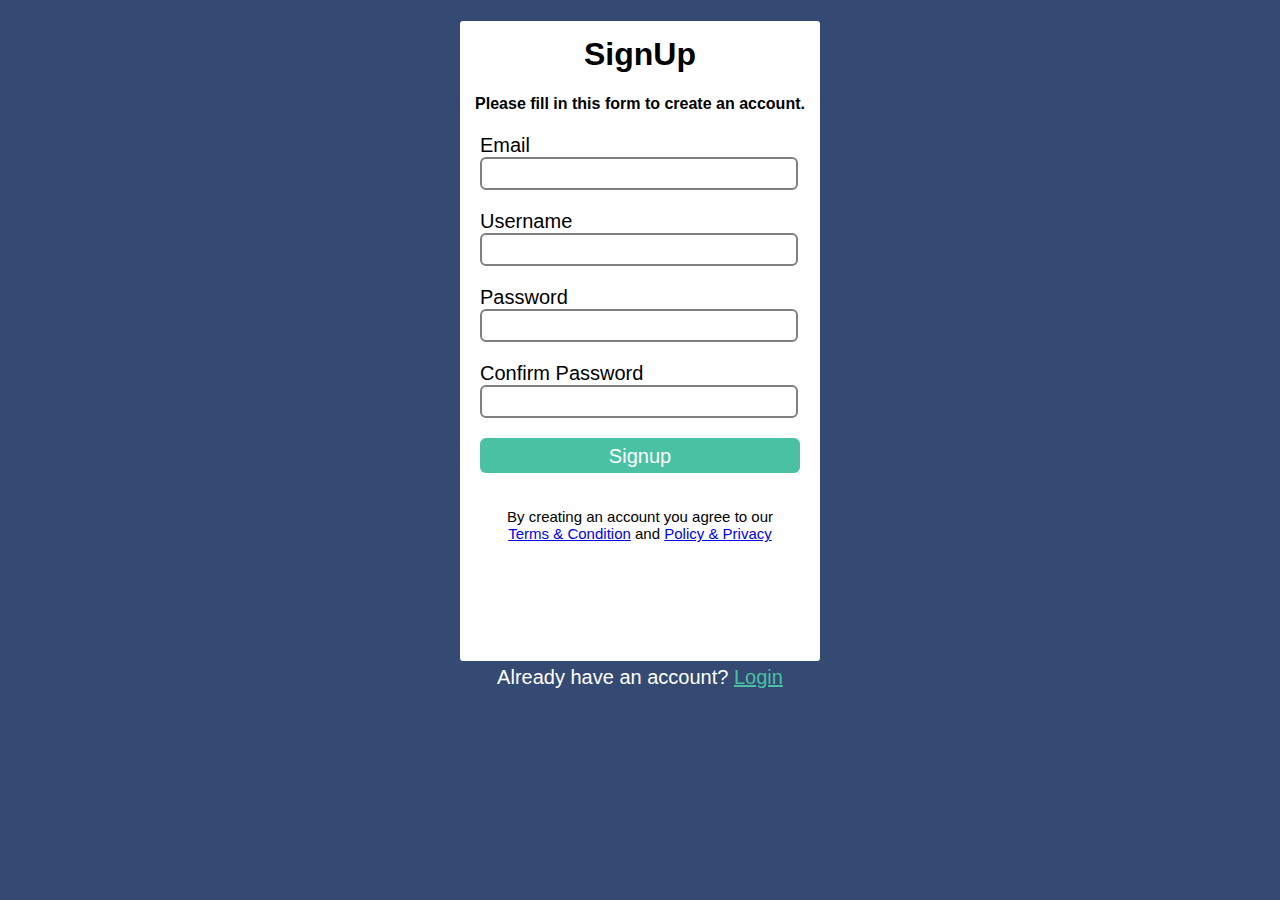
<file: index.html>
<!DOCTYPE html>
<html lang="en">
<head>
    <meta charset="UTF-8">
    <meta http-equiv="X-UA-Compatible" content="IE=edge">
    <meta name="viewport" content="width=device-width, initial-scale=1.0">
    <title>PopUp</title>
    <link rel="stylesheet" type="text/css" href="pop.css">
</head>
<body>
   <div class="signup-box">
      <h1>SignUp</h1> 
      <h4>Please fill in this form to create an account.</h4>
       <form>
          <label>Email</label>
          <input type="email" placeholder="">

          <label>Username</label>
          <input type="text" placeholder="">

          <label>Password</label>
          <input type="password" placeholder="">

          <label>Confirm Password</label>
          <input type="password" placeholder="">
          
          <input type="button" value="Signup">
         </form>
         <p>By creating an account you agree to our <br><a href="#">Terms & Condition</a> and <a href="#">Policy & Privacy</a></p>
   </div> 
   <p class="para-2">Already have an account? <a href="indexlogin.html">Login</a></p>
</body>
</html>
</file>
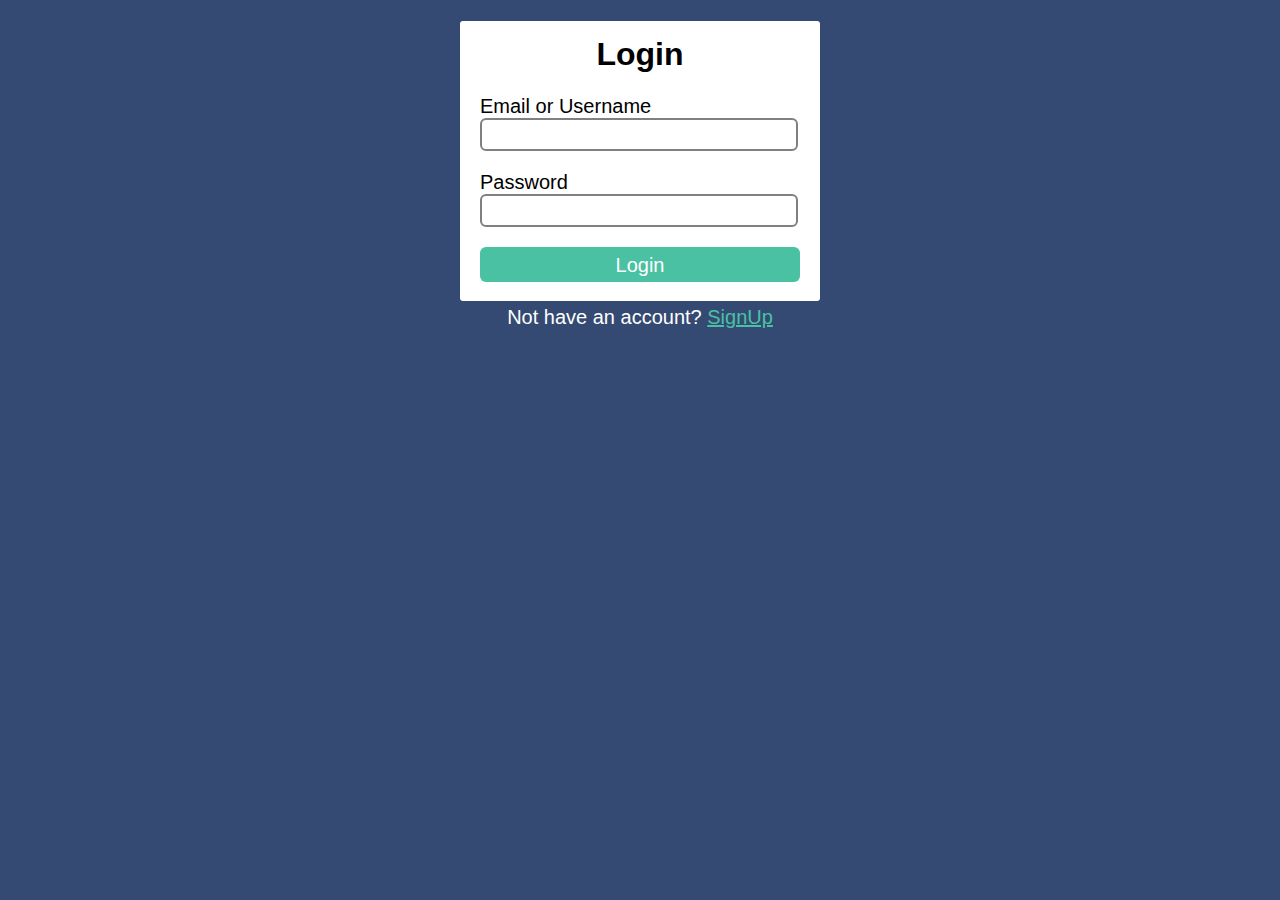
<file: indexlogin.html>
<!DOCTYPE html>
<html lang="en">
<head>
    <meta charset="UTF-8">
    <meta http-equiv="X-UA-Compatible" content="IE=edge">
    <meta name="viewport" content="width=device-width, initial-scale=1.0">
    <title>Document</title>
    <link rel="stylesheet" type="text/css" href="pop.css"
</head>
<body>
    <div class="login-box"> 
       <h1>Login</h1>
       <form>
        <label>Email or Username</label>
        <input type="email" placeholder="">

        <label>Password</label>
        <input type="password" placeholder="">
        <input type="button" value="Login">
       </form>
    </div>
    <p class="para-2">Not have an account? <a href="index.html">SignUp</a></p>
</file>
<file: pop.css>
body{
    background-color: #344a72;
    font-family: sans-serif; 
}

.signup-box{
    width: 360px;
    height: 640px;
    margin: auto;
    background-color: white;
    border-radius: 3px;
}

.login-box{
    width: 360px;
    height: 280px;
    margin: auto;
    border-radius: 3px;
    background-color: white;
}

h1{
    text-align: center;
    padding-top: 15px;
}

h4{
    text-align: center;
}

form{
    width: 300px;
    margin-left: 20px;
}

form label{
    display: flex;
    margin-top: 20px;
    font-size: 20px;
}

form input{
    width: 100%;
    padding: 7px;
    border: none;
    border: 2px solid grey;
    border-radius: 6px;
    outline: none;
}

input[type="button"]{
    width: 320px;
    height: 35px;
    margin-top: 20px;
    border: none;
    background-color: #49c1a2;
    color: white;
    font-size: 20px;
}

p{
    text-align: center;
    padding-top: 20px;
    font-size: 15px;
}

.para-2{
    text-align: center;
    color: white;
    font-size: 20px;
    margin-top: -15px;
}

.para-2 a{
    color: #49c1a2;
}
</file>
